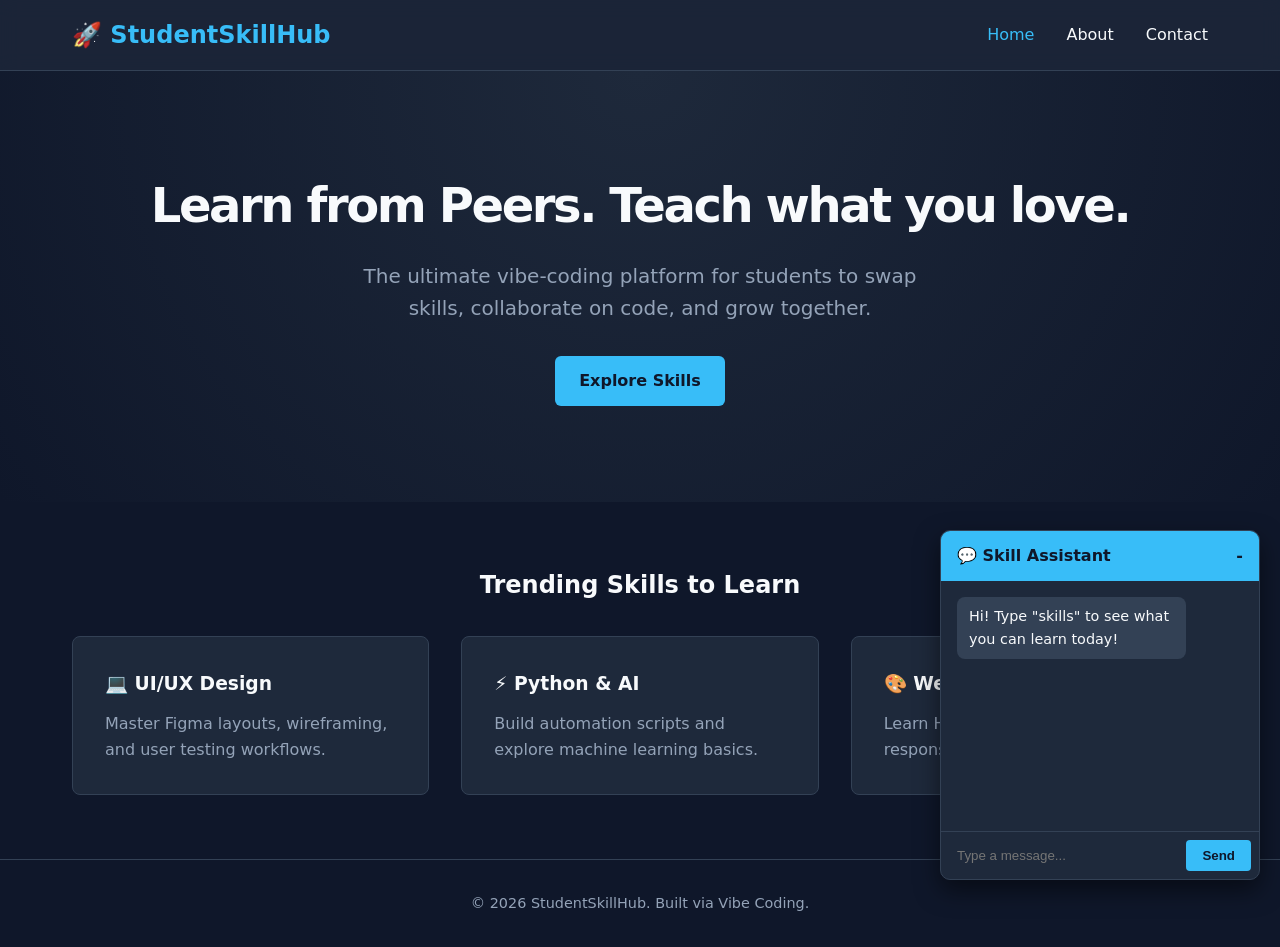
<file: index.html>
<!DOCTYPE html>
<html lang="en">
<head>
    <meta charset="UTF-8">
    <meta name="viewport" content="width=device-width, initial-scale=1.0">
    <title>Home | StudentSkillHub</title>
    <link rel="stylesheet" href="style.css">
</head>
<body>
    <header>
        <nav class="navbar">
            <div class="logo">🚀 StudentSkillHub</div>
            <ul class="nav-links" id="navLinks">
                <li><a href="index.html" class="active">Home</a></li>
                <li><a href="about.html">About</a></li>
                <li><a href="contact.html">Contact</a></li>
            </ul>
            <div class="menu-toggle" id="menuToggle">
                <span></span>
                <span></span>
                <span></span>
            </div>
        </nav>
    </header>

    <main>
        <section class="hero">
            <h1>Learn from Peers. Teach what you love.</h1>
            <p>The ultimate vibe-coding platform for students to swap skills, collaborate on code, and grow together.</p>
            <a href="#skills" class="btn">Explore Skills</a>
        </section>

        <section id="skills" class="skills-section">
            <h2>Trending Skills to Learn</h2>
            <div class="grid">
                <div class="card">
                    <h3>💻 UI/UX Design</h3>
                    <p>Master Figma layouts, wireframing, and user testing workflows.</p>
                </div>
                <div class="card">
                    <h3>⚡ Python & AI</h3>
                    <p>Build automation scripts and explore machine learning basics.</p>
                </div>
                <div class="card">
                    <h3>🎨 Web Development</h3>
                    <p>Learn HTML, CSS, JavaScript, and responsive web layouts.</p>
                </div>
            </div>
        </section>
    </main>

    <!-- Interactive Chatbot Widget -->
    <div class="chat-widget" id="chatWidget">
        <div class="chat-header" id="chatHeader">
            <span>💬 Skill Assistant</span>
            <span class="minimize">-</span>
        </div>
        <div class="chat-body" id="chatBody">
            <div class="msg bot">Hi! Type "skills" to see what you can learn today!</div>
        </div>
        <div class="chat-footer">
            <input type="text" id="chatInput" placeholder="Type a message...">
            <button id="sendBtn">Send</button>
        </div>
    </div>

    <footer>
        <p>&copy; 2026 StudentSkillHub. Built via Vibe Coding.</p>
    </footer>

    <script src="script.js"></script>
    <script src="chatbot.js"></script>
</body>
</html>
</file>
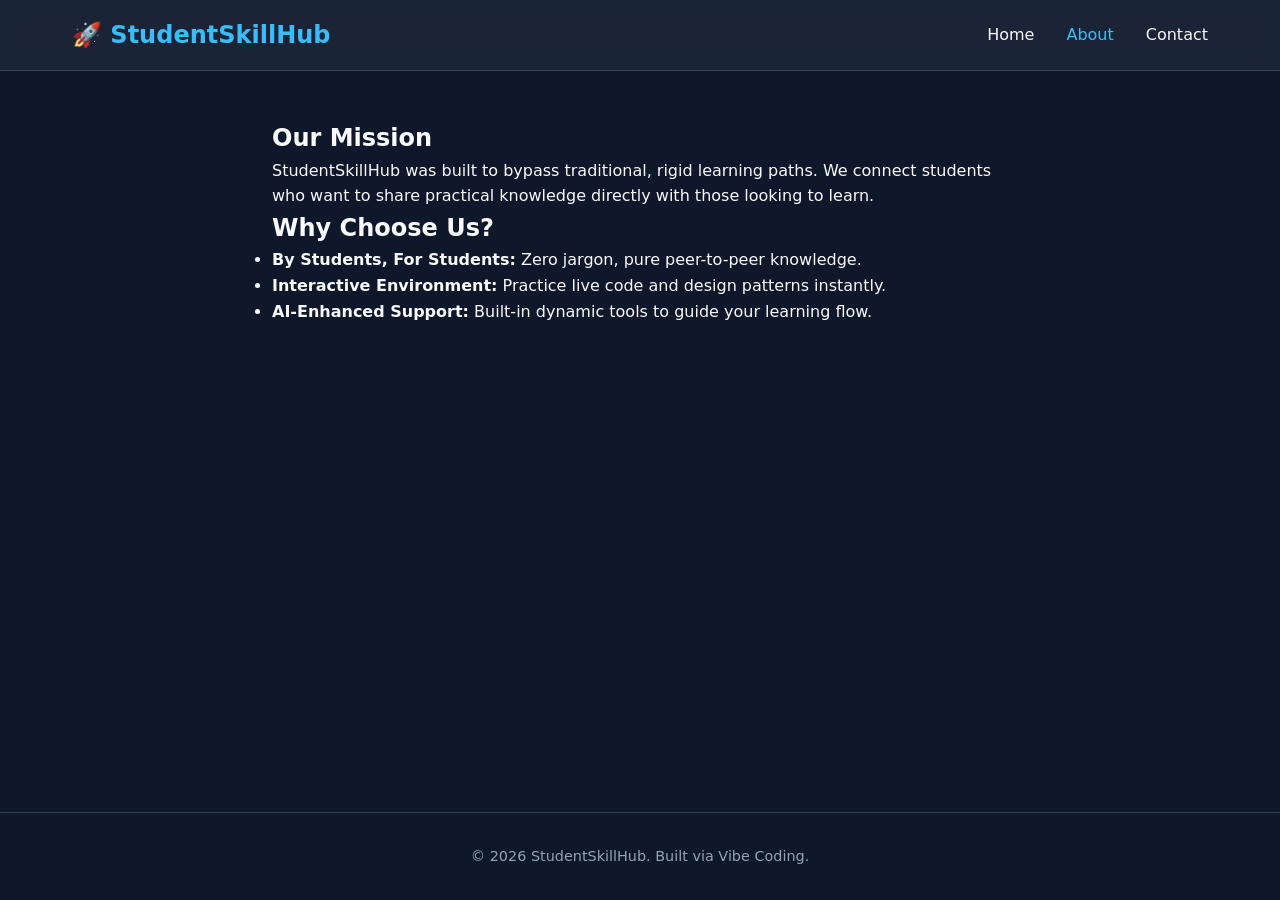
<file: about.html>
<!DOCTYPE html>
<html lang="en">
<head>
    <meta charset="UTF-8">
    <meta name="viewport" content="width=device-width, initial-scale=1.0">
    <title>About Us | StudentSkillHub</title>
    <link rel="stylesheet" href="style.css">
</head>
<body>
    <header>
        <nav class="navbar">
            <div class="logo">🚀 StudentSkillHub</div>
            <ul class="nav-links" id="navLinks">
                <li><a href="index.html">Home</a></li>
                <li><a href="about.html" class="active">About</a></li>
                <li><a href="contact.html">Contact</a></li>
            </ul>
            <div class="menu-toggle" id="menuToggle">
                <span></span>
                <span></span>
                <span></span>
            </div>
        </nav>
    </header>

    <main class="container">
        <section class="about-hero">
            <h1>Our Mission</h1>
            <p>StudentSkillHub was built to bypass traditional, rigid learning paths. We connect students who want to share practical knowledge directly with those looking to learn.</p>
        </section>

        <section class="features">
            <h2>Why Choose Us?</h2>
            <ul>
                <li><strong>By Students, For Students:</strong> Zero jargon, pure peer-to-peer knowledge.</li>
                <li><strong>Interactive Environment:</strong> Practice live code and design patterns instantly.</li>
                <li><strong>AI-Enhanced Support:</strong> Built-in dynamic tools to guide your learning flow.</li>
            </ul>
        </section>
    </main>

    <footer>
        <p>&copy; 2026 StudentSkillHub. Built via Vibe Coding.</p>
    </footer>

    <script src="script.js"></script>
</body>
</html>
</file>
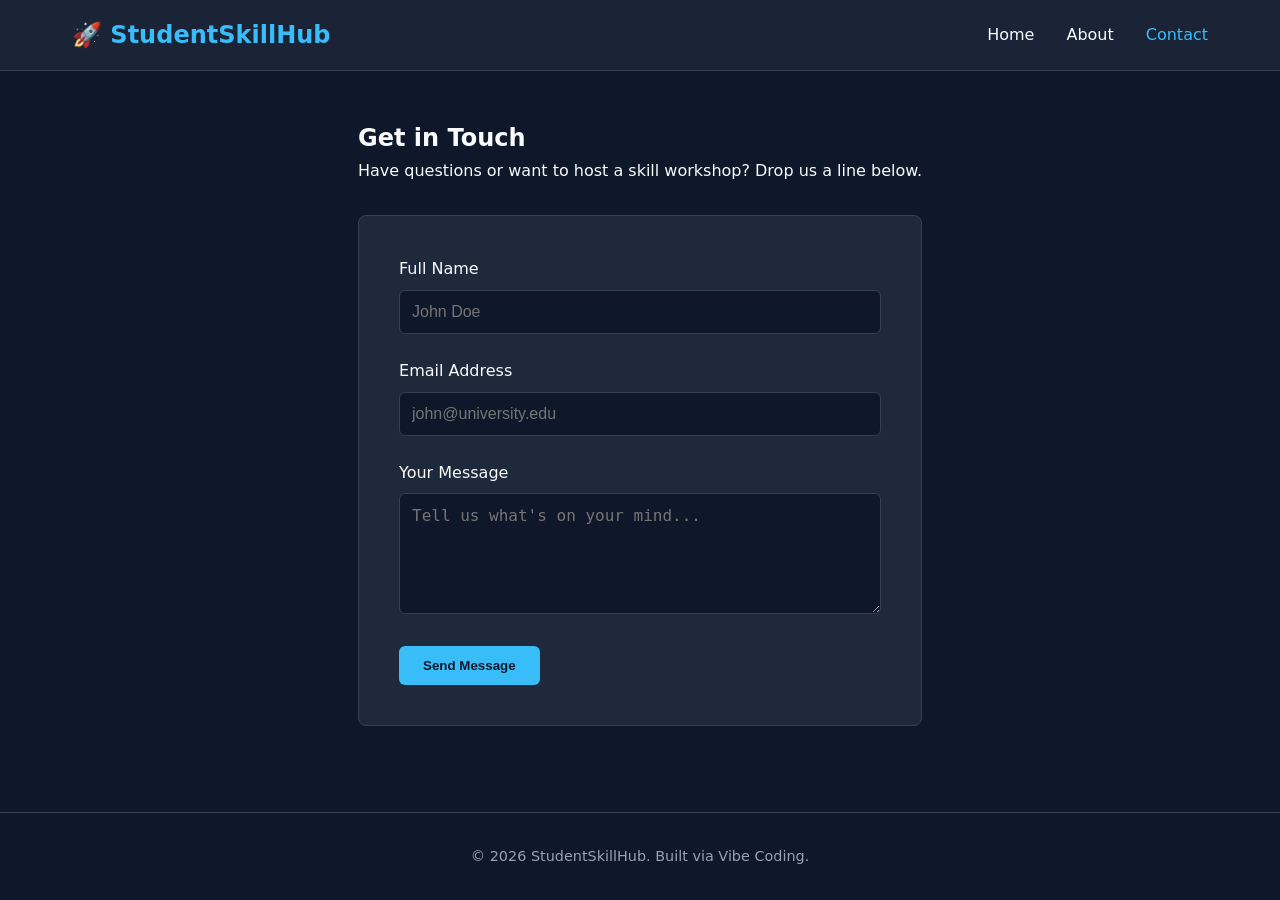
<file: contact.html>
<!DOCTYPE html>
<html lang="en">
<head>
    <meta charset="UTF-8">
    <meta name="viewport" content="width=device-width, initial-scale=1.0">
    <title>Contact | StudentSkillHub</title>
    <link rel="stylesheet" href="style.css">
</head>
<body>
    <header>
        <nav class="navbar">
            <div class="logo">🚀 StudentSkillHub</div>
            <ul class="nav-links" id="navLinks">
                <li><a href="index.html">Home</a></li>
                <li><a href="about.html">About</a></li>
                <li><a href="contact.html" class="active">Contact</a></li>
            </ul>
            <div class="menu-toggle" id="menuToggle">
                <span></span>
                <span></span>
                <span></span>
            </div>
        </nav>
    </header>

    <main class="container">
        <section class="contact-section">
            <h1>Get in Touch</h1>
            <p>Have questions or want to host a skill workshop? Drop us a line below.</p>
            
            <form id="contactForm" class="contact-form">
                <div class="form-group">
                    <label for="name">Full Name</label>
                    <input type="text" id="name" required placeholder="John Doe">
                </div>
                <div class="form-group">
                    <label for="email">Email Address</label>
                    <input type="email" id="email" required placeholder="john@university.edu">
                </div>
                <div class="form-group">
                    <label for="message">Your Message</label>
                    <textarea id="message" rows="5" required placeholder="Tell us what's on your mind..."></textarea>
                </div>
                <button type="submit" class="btn">Send Message</button>
            </form>
            <div id="formFeedback" class="form-feedback hidden"></div>
        </section>
    </main>

    <footer>
        <p>&copy; 2026 StudentSkillHub. Built via Vibe Coding.</p>
    </footer>

    <script src="script.js"></script>
</body>
</html>
</file>
<file: style.css>
/* Core Styling & Variables */
:root {
    --bg-dark: #0f172a;
    --bg-card: #1e293b;
    --text-main: #f8fafc;
    --text-muted: #94a3b8;
    --accent: #38bdf8;
    --accent-hover: #0ea5e9;
    --transition: all 0.3s ease;
}

* {
    margin: 0;
    padding: 0;
    box-sizing: border-box;
}

body {
    font-family: system-ui, -apple-system, BlinkMacSystemFont, 'Segoe UI', Roboto, sans-serif;
    background-color: var(--bg-dark);
    color: var(--text-main);
    line-height: 1.6;
    display: flex;
    flex-direction: column;
    min-height: 100vh;
}

/* Header & Responsive Navbar */
header {
    background-color: rgba(30, 41, 59, 0.8);
    backdrop-filter: blur(10px);
    position: sticky;
    top: 0;
    z-index: 100;
    border-bottom: 1px solid #334155;
}

.navbar {
    display: flex;
    justify-content: space-between;
    align-items: center;
    max-width: 1200px;
    margin: 0 auto;
    padding: 1rem 2rem;
}

.logo {
    font-size: 1.5rem;
    font-weight: 700;
    color: var(--accent);
}

.nav-links {
    display: flex;
    list-style: none;
    gap: 2rem;
}

.nav-links a {
    color: var(--text-main);
    text-decoration: none;
    font-weight: 500;
    transition: var(--transition);
}

.nav-links a:hover, .nav-links a.active {
    color: var(--accent);
}

.menu-toggle {
    display: none;
    flex-direction: column;
    gap: 5px;
    cursor: pointer;
}

.menu-toggle span {
    width: 25px;
    height: 3px;
    background-color: var(--text-main);
    transition: var(--transition);
}

/* Layout Main Content */
main {
    flex: 1;
}

.container {
    max-width: 800px;
    margin: 3rem auto;
    padding: 0 2rem;
}

/* Hero Section */
.hero {
    text-align: center;
    padding: 6rem 2rem;
    background: radial-gradient(circle at top, #1e293b 0%, #0f172a 100%);
}

.hero h1 {
    font-size: 3rem;
    margin-bottom: 1rem;
    letter-spacing: -0.05em;
}

.hero p {
    font-size: 1.25rem;
    color: var(--text-muted);
    max-width: 600px;
    margin: 0 auto 2rem auto;
}

/* Buttons & Interactive Elements */
.btn {
    display: inline-block;
    background-color: var(--accent);
    color: var(--bg-dark);
    padding: 0.75rem 1.5rem;
    border-radius: 6px;
    text-decoration: none;
    font-weight: 600;
    border: none;
    cursor: pointer;
    transition: var(--transition);
}

.btn:hover {
    background-color: var(--accent-hover);
    transform: translateY(-2px);
}

/* Skills Cards Grid */
.skills-section {
    max-width: 1200px;
    margin: 4rem auto;
    padding: 0 2rem;
}

.skills-section h2 {
    margin-bottom: 2rem;
    text-align: center;
}

.grid {
    display: grid;
    grid-template-columns: repeat(auto-fit, minmax(280px, 1fr));
    gap: 2rem;
}

.card {
    background-color: var(--bg-card);
    padding: 2rem;
    border-radius: 8px;
    border: 1px solid #334155;
    transition: var(--transition);
}

.card:hover {
    transform: translateY(-5px);
    border-color: var(--accent);
}

.card h3 {
    margin-bottom: 0.75rem;
}

.card p {
    color: var(--text-muted);
}

/* Contact Form Elements */
.contact-form {
    background-color: var(--bg-card);
    padding: 2.5rem;
    border-radius: 8px;
    border: 1px solid #334155;
    margin-top: 2rem;
}

.form-group {
    margin-bottom: 1.5rem;
}

.form-group label {
    display: block;
    margin-bottom: 0.5rem;
    font-weight: 500;
}

.form-group input, .form-group textarea {
    width: 100%;
    padding: 0.75rem;
    background-color: var(--bg-dark);
    border: 1px solid #334155;
    border-radius: 6px;
    color: var(--text-main);
    font-size: 1rem;
    transition: var(--transition);
}

.form-group input:focus, .form-group textarea:focus {
    outline: none;
    border-color: var(--accent);
}

.form-feedback {
    margin-top: 1rem;
    padding: 1rem;
    border-radius: 6px;
    text-align: center;
}

.form-feedback.success {
    background-color: #059669;
    color: white;
}

.hidden {
    display: none;
}

/* Interactive Chatbot UI Widget */
.chat-widget {
    position: fixed;
    bottom: 20px;
    right: 20px;
    width: 320px;
    background-color: var(--bg-card);
    border: 1px solid #334155;
    border-radius: 10px;
    box-shadow: 0 10px 25px rgba(0,0,0,0.5);
    display: flex;
    flex-direction: column;
    overflow: hidden;
    z-index: 1000;
    transition: transform 0.3s ease;
}

.chat-widget.minimized {
    transform: translateY(calc(100% - 45px));
}

.chat-header {
    background-color: var(--accent);
    color: var(--bg-dark);
    padding: 0.75rem 1rem;
    font-weight: bold;
    display: flex;
    justify-content: space-between;
    cursor: pointer;
}

.chat-body {
    height: 250px;
    padding: 1rem;
    overflow-y: auto;
    display: flex;
    flex-direction: column;
    gap: 0.75rem;
}

.msg {
    max-width: 80%;
    padding: 0.5rem 0.75rem;
    border-radius: 8px;
    font-size: 0.9rem;
}

.msg.bot {
    background-color: #334155;
    align-self: flex-start;
}

.msg.user {
    background-color: var(--accent);
    color: var(--bg-dark);
    align-self: flex-end;
}

.chat-footer {
    display: flex;
    border-top: 1px solid #334155;
    padding: 0.5rem;
}

.chat-footer input {
    flex: 1;
    background: transparent;
    border: none;
    color: white;
    padding: 0.5rem;
}

.chat-footer input:focus {
    outline: none;
}

.chat-footer button {
    background: var(--accent);
    border: none;
    color: var(--bg-dark);
    padding: 0.5rem 1rem;
    border-radius: 4px;
    cursor: pointer;
    font-weight: bold;
}

/* Footer layout */
footer {
    text-align: center;
    padding: 2rem;
    border-top: 1px solid #334155;
    color: var(--text-muted);
    font-size: 0.9rem;
    margin-top: auto;
}

/* Responsive Breakpoints (Mobile First) */
@media (max-width: 768px) {
    .menu-toggle {
        display: flex;
    }

    .nav-links {
        display: none;
        flex-direction: column;
        width: 100%;
        position: absolute;
        top: 100%;
        left: 0;
        background-color: var(--bg-card);
        padding: 1.5rem;
        border-bottom: 1px solid #334155;
        gap: 1.5rem;
        text-align: center;
    }

    .nav-links.active {
        display: flex;
    }

    .hero h1 {
        font-size: 2.25rem;
    }
}
</file>
